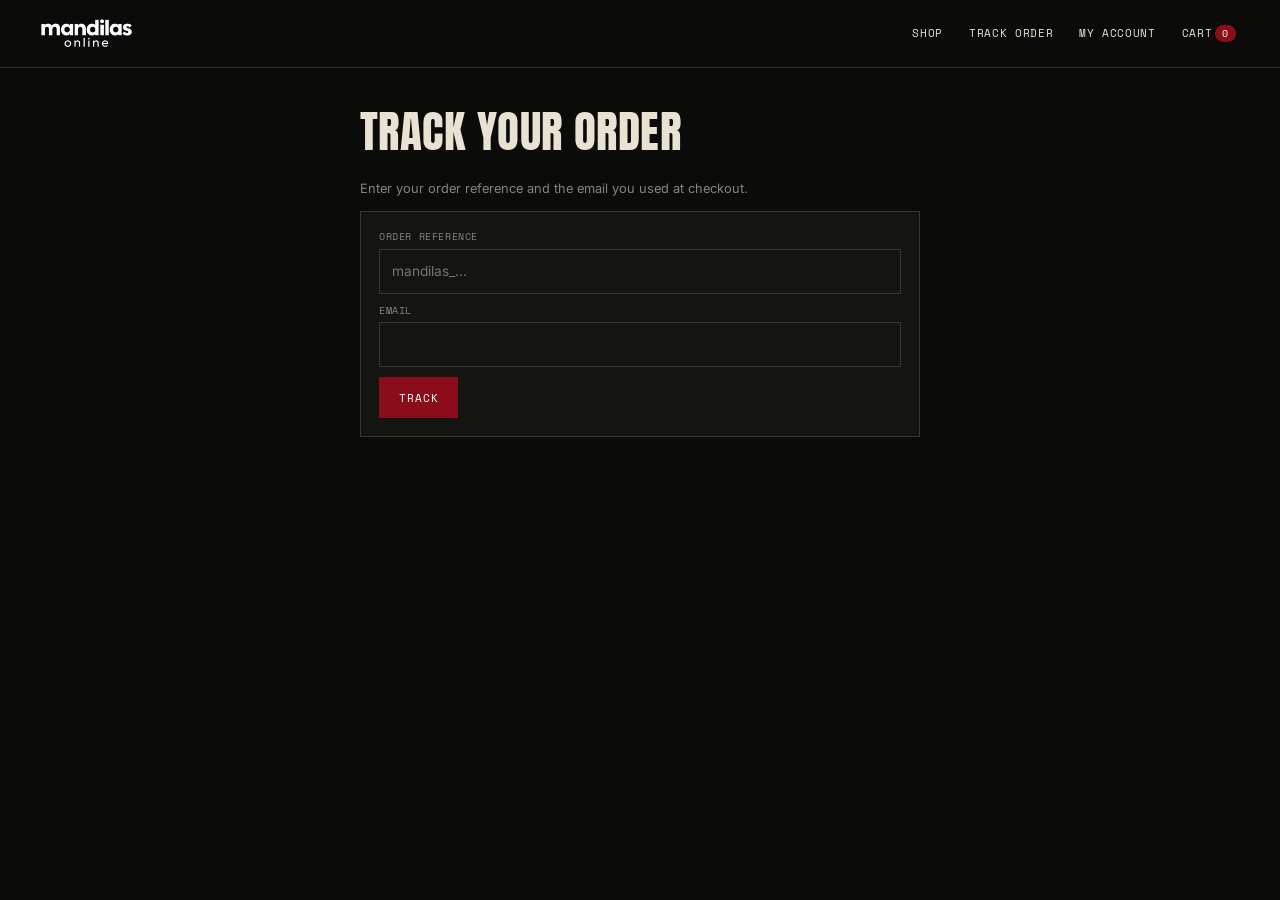
<file: templates/track.html>
<!DOCTYPE html><html lang="en"><head><meta charset="utf-8"><meta name="viewport" content="width=device-width,initial-scale=1"><title>Track your order - MANDILAS ONLINE</title><link href="https://fonts.googleapis.com/css2?family=Anton&family=Space+Mono:wght@400;700&family=Inter:wght@400;500;600&display=swap" rel="stylesheet"><link rel="stylesheet" href="/assets/site.css"></head><body><div class="wrap" style="max-width:640px"><h1>Track your order</h1><p class="muted">Enter your order reference and the email you used at checkout.</p>
<div class="card"><label>Order reference</label><input id="ref" placeholder="mandilas_..."><label>Email</label><input id="em" type="email"><button class="btn" id="go">Track</button></div><div id="out"></div></div>
<script src="/assets/site.js"></script><script>
header();const q=new URLSearchParams(location.search);$('#ref').value=q.get('ref')||'';$('#em').value=q.get('email')||'';
async function go(){const out=$('#out');out.innerHTML='';try{const o=await api('/api/track?reference='+encodeURIComponent($('#ref').value.trim())+'&email='+encodeURIComponent($('#em').value.trim()));
 out.innerHTML=`<div class="card"><span class="chip ${o.status}">${LABEL[o.status]}</span> <b class="mono">${esc(o.reference)}</b><p class="muted">${itemsHTML(o)}<br>Total ${fmt(o.total)}${o.discount?' (saved '+fmt(o.discount)+')':''}</p>${timelineHTML(o)}<p class="muted">Delivering to: ${esc(o.address)}, ${esc(o.city)}</p></div>`}catch(e){out.innerHTML='<div class="card">'+esc(e.message)+'</div>'}}
$('#go').onclick=go;if(q.get('ref')&&q.get('email'))go();
</script></body></html>
</file>
<file: assets/site.css>
:root{--black:#0b0b0a;--paper:#e7e2d2;--ink:#17181a;--concrete:#86847c;--brand:#8b0d1c;--red:#ff2a3f;--line:rgba(231,226,210,.16);--card:#141413;}
html[data-theme="light"]{--black:#fff;--paper:#111;--concrete:#6b6a64;--line:rgba(0,0,0,.14);--card:#f3f3f1;}
*{box-sizing:border-box}body{margin:0;background:var(--black);color:var(--paper);font-family:'Inter',sans-serif;line-height:1.5}
a{color:inherit;text-decoration:none}.mono{font-family:'Space Mono',monospace}
.top{position:sticky;top:0;z-index:50;display:flex;align-items:center;gap:18px;padding:12px clamp(16px,4vw,40px);background:var(--black);border-bottom:1px solid var(--line)}
.top img{height:30px;display:block}html[data-theme="light"] .top img{filter:invert(1)}
.top nav{margin-left:auto;display:flex;gap:18px;flex-wrap:wrap;font-family:'Space Mono',monospace;font-size:.68rem;letter-spacing:.06em}
.top nav a:hover{color:var(--red)}.count{background:var(--brand);color:#fff;border-radius:10px;padding:1px 7px;font-size:.62rem;margin-left:3px}
.wrap{max-width:1100px;margin:0 auto;padding:30px clamp(16px,4vw,40px) 80px}
h1,h2{font-family:'Anton',sans-serif;text-transform:uppercase;font-weight:400;letter-spacing:.01em;margin:0 0 14px}h1{font-size:clamp(1.8rem,5vw,2.8rem)}h2{font-size:1.4rem}
.card{background:var(--card);border:1px solid var(--line);padding:18px;margin-bottom:14px}
input,select,textarea{width:100%;background:transparent;border:1px solid var(--line);color:var(--paper);padding:11px 12px;font:inherit;font-size:.86rem;margin-bottom:10px;border-radius:0}
select option{color:#111}textarea{min-height:90px;resize:vertical}label{display:block;font-family:'Space Mono',monospace;font-size:.62rem;letter-spacing:.06em;color:var(--concrete);margin-bottom:4px;text-transform:uppercase}
.btn{display:inline-block;background:var(--brand);color:#fff;border:0;padding:12px 20px;font-family:'Space Mono',monospace;font-size:.7rem;letter-spacing:.08em;cursor:pointer;text-transform:uppercase}
.btn.ghost{background:transparent;border:1px solid var(--line);color:var(--paper)}.btn.sm{padding:7px 12px;font-size:.62rem}.btn:disabled{opacity:.4;cursor:default}
.tabs{display:flex;flex-wrap:wrap;gap:8px;margin-bottom:22px}.tab{border:1px solid var(--line);padding:9px 14px;font-family:'Space Mono',monospace;font-size:.64rem;cursor:pointer;text-transform:uppercase;background:none;color:var(--paper)}.tab.on{background:var(--brand);border-color:var(--brand);color:#fff}
.grid{display:grid;grid-template-columns:repeat(auto-fill,minmax(210px,1fr));gap:14px}.grid .card{padding:0}.grid img{width:100%;aspect-ratio:1;object-fit:cover;display:block}.grid .b{padding:12px}
.chip{display:inline-block;padding:3px 9px;font-family:'Space Mono',monospace;font-size:.58rem;letter-spacing:.06em;text-transform:uppercase;background:var(--line);}
.chip.paid,.chip.processing{background:#7a5b00;color:#fff}.chip.dispatched,.chip.out_for_delivery{background:#0b5c8a;color:#fff}.chip.delivered,.chip.approved,.chip.resolved{background:#1c6b3a;color:#fff}.chip.cancelled,.chip.refunded,.chip.rejected{background:var(--brand);color:#fff}
.row{display:flex;flex-wrap:wrap;gap:10px;align-items:center}.row>*{flex:1;min-width:130px}.muted{color:var(--concrete);font-size:.8rem}.price{font-family:'Space Mono',monospace}
.sizes{display:flex;flex-wrap:wrap;gap:6px;margin:10px 0}.sz{border:1px solid var(--line);background:none;color:var(--paper);padding:9px 12px;font-family:'Space Mono',monospace;font-size:.7rem;cursor:pointer}.sz.on{background:var(--paper);color:var(--black)}.sz:disabled{opacity:.3;text-decoration:line-through;cursor:default}
.tl{list-style:none;padding:0;margin:14px 0;border-left:2px solid var(--line)}.tl li{padding:2px 0 14px 16px;position:relative;color:var(--concrete);font-size:.84rem}.tl li:before{content:"";position:absolute;left:-7px;top:6px;width:12px;height:12px;border-radius:50%;background:var(--black);border:2px solid var(--line)}
.tl li.done{color:var(--paper)}.tl li.done:before{background:var(--red);border-color:var(--red)}.tl small{display:block;color:var(--concrete)}
table{width:100%;border-collapse:collapse;font-size:.8rem}th,td{text-align:left;padding:9px 8px;border-bottom:1px solid var(--line);vertical-align:top}th{font-family:'Space Mono',monospace;font-size:.6rem;color:var(--concrete);text-transform:uppercase}
.scroll{overflow-x:auto}.bars{display:flex;align-items:flex-end;gap:10px;height:140px;margin:14px 0}.bars div{flex:1;background:var(--brand);min-height:2px;position:relative}.bars span{position:absolute;bottom:-20px;left:0;right:0;text-align:center;font-size:.58rem;color:var(--concrete)}
.stats{display:grid;grid-template-columns:repeat(auto-fit,minmax(150px,1fr));gap:12px;margin-bottom:18px}.stat b{display:block;font-family:'Anton',sans-serif;font-size:1.6rem;font-weight:400}
.toast{position:fixed;left:50%;bottom:24px;transform:translateX(-50%);background:var(--paper);color:var(--black);padding:12px 18px;font-family:'Space Mono',monospace;font-size:.72rem;z-index:99;max-width:90vw}
.heart{background:none;border:1px solid var(--line);color:var(--paper);width:42px;height:42px;font-size:1.1rem;cursor:pointer}.heart.on{color:var(--red);border-color:var(--red)}
.two{display:grid;grid-template-columns:1fr 1fr;gap:30px}@media(max-width:760px){.two{grid-template-columns:1fr}}
.media img,.media video{width:100%;display:block;background:#000}.thumbs{display:flex;gap:8px;margin-top:8px}.thumbs img,.thumbs video{width:64px;height:64px;object-fit:cover;cursor:pointer;border:1px solid var(--line)}

.top nav a{display:inline-block;padding:13px 4px}.sz{min-height:42px;min-width:44px}.tab{min-height:40px}.btn.sm{min-height:36px}.heart{min-height:44px}
@media(max-width:560px){.top{gap:8px}.top nav{gap:6px;font-size:.62rem}}
</file>
